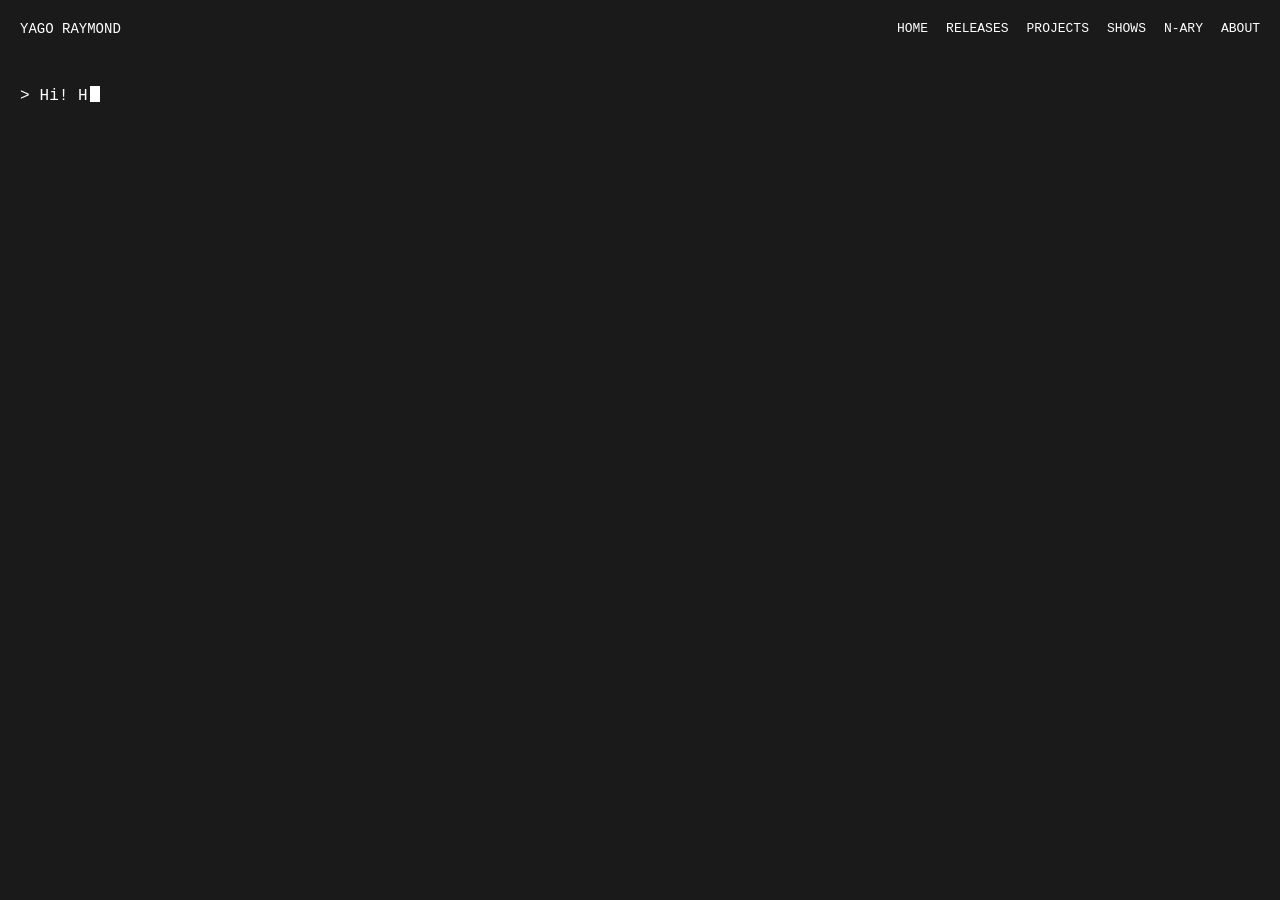
<file: index.html>
<!DOCTYPE html>
<html lang="en">

<head>
    <meta charset="UTF-8">
    <meta name="viewport" content="width=device-width, initial-scale=1.0">

    <title>Yago Raymond</title>

    <link rel="shortcut icon" href="[data-uri]" />

    <link rel="stylesheet" href="css/style.css">
</head>

<body class="home-page">

    <header>
        <a class="name" href="index.html">
            YAGO RAYMOND
        </a>

        <nav>
            <a href="index.html">HOME</a>
            <a href="releases.html">RELEASES</a>
            <a href="projects.html">PROJECTS</a>
            <a href="shows.html">SHOWS</a>
            <a href="https://yagoraymond.github.io/N-ary/">N-ARY</a>
            <a href="about.html">ABOUT</a>
        </nav>
    </header>

    <main class="home">

        <div class="terminal-intro">

            <div class="terminal-line">
                <span class="terminal-prompt">&gt;</span>
                <span class="terminal-output"></span>
            </div>

            <div class="terminal-line">
                <span class="terminal-prompt">&gt;</span>
                <span class="terminal-output"></span>
            </div>

            <div class="terminal-line">
                <span class="terminal-prompt">&gt;</span>
                <span class="terminal-output"></span>
            </div>

            <div class="terminal-line">
                <span class="terminal-prompt">&gt;</span>
                <span class="terminal-output"></span>
            </div>

        </div>


        <div class="home-links" id="home-links">

            <a href="releases.html" class="home-card">
                <img src="assets/images/thumbs/MUSIC_IMAGE.jpg" alt="Yago Raymond music">
                <span>LISTEN →</span>
            </a>

            <a href="https://nary.yagoraymond.cat" class="home-card">
                <img src="assets/images/N_ary_w.gif" alt="N-ary">
                <span>PLAY WITH N-ARY →</span>
            </a>

        </div>

    </main>

</body>


<script>

const lines = [

    [
        {
            text: "Hi! How are you?"
        }
    ],

    [
        {
            text: "My name is Yago Raymond and I "
        },
        {
            text: "live code music!",
            href: "releases.html"
        }
    ],

    [
        {
            text: "I also made "
        },
        {
            text: "N-ary",
            href: "https://nary.yagoraymond.cat"
        },
        {
            text: ", a live coding environment."
        }
    ],

    [
        {
            text: "Enjoy!"
        }
    ]

];


const lineElements =
    document.querySelectorAll(".terminal-line");

const homeLinks =
    document.getElementById("home-links");

const cursor =
    document.createElement("span");

cursor.className = "terminal-cursor";


function wait(ms) {

    return new Promise(resolve =>
        setTimeout(resolve, ms)
    );

}


/* TEMPS DE TECLEIG MÉS HUMÀ */

function getTypingDelay(character) {

    // base irregular però àgil
    let delay =
        25 + Math.random() * 45;

    // petita pausa entre paraules
    if (character === " ") {
        delay +=
            20 + Math.random() * 55;
    }

    // comes
    if (character === ",") {
        delay +=
            60 + Math.random() * 80;
    }

    // final de frase
    if (
        character === "." ||
        character === "!" ||
        character === "?"
    ) {
        delay +=
            110 + Math.random() * 130;
    }

    // micropausa ocasional
    if (Math.random() < 0.03) {
        delay +=
            60 + Math.random() * 100;
    }

    return delay;
}


/* TYPO OCASIONAL */

const makeTypo =
    Math.random() < 0.25;

let typoDone = false;


const neighbourKeys = {
    a: "s",
    s: "a",
    d: "s",
    f: "d",
    g: "f",
    h: "g",
    j: "h",
    k: "j",
    l: "k",

    q: "w",
    w: "q",
    e: "w",
    r: "e",
    t: "r",
    y: "t",
    u: "y",
    i: "u",
    o: "i",
    p: "o",

    z: "x",
    x: "z",
    c: "x",
    v: "c",
    b: "v",
    n: "b",
    m: "n"
};


async function typeSegment(
    container,
    segment
) {

    // Cada segment té el seu node.
    // Això preserva correctament els links.

    const target =
        segment.href
            ? document.createElement("a")
            : document.createElement("span");


    if (segment.href) {

        target.href =
            segment.href;

    }


    container.appendChild(target);


    for (
        let i = 0;
        i < segment.text.length;
        i++
    ) {

        const character =
            segment.text[i];


        /*
         * Un únic error ocasional.
         * No passa en links ni al principi/final.
         */

        const lower =
            character.toLowerCase();

        const canTypo =
            makeTypo &&
            !typoDone &&
            !segment.href &&
            i > 3 &&
            i < segment.text.length - 3 &&
            neighbourKeys[lower] &&
            Math.random() < 0.035;


        if (canTypo) {

            const wrong =
                neighbourKeys[lower];

            target.textContent +=
                character === character.toUpperCase()
                    ? wrong.toUpperCase()
                    : wrong;

            container.appendChild(cursor);

            await wait(
                150 + Math.random() * 250
            );


            // backspace

            target.textContent =
                target.textContent.slice(0, -1);

            container.appendChild(cursor);

            await wait(
                100 + Math.random() * 140
            );

            typoDone = true;

        }


        // lletra correcta

        target.textContent +=
            character;

        container.appendChild(cursor);


        await wait(
            getTypingDelay(character)
        );

    }

}


async function typeTerminal() {

    // pausa inicial
    await wait(
        400 + Math.random() * 350
    );


    for (
        let lineIndex = 0;
        lineIndex < lines.length;
        lineIndex++
    ) {

        const line =
            lineElements[lineIndex];

        const output =
            line.querySelector(
                ".terminal-output"
            );


        line.classList.add(
            "visible"
        );

        output.appendChild(cursor);


        for (
            const segment
            of lines[lineIndex]
        ) {

            await typeSegment(
                output,
                segment
            );

        }


        if (
            lineIndex <
            lines.length - 1
        ) {

            cursor.remove();

            // pausa irregular abans
            // de començar nova línia

            await wait(
                250 +
                Math.random() * 450
            );

        }

    }


    await wait(
        450 + Math.random() * 300
    );

    homeLinks.classList.add(
        "visible"
    );

}


typeTerminal();

</script>


</html>
</file>
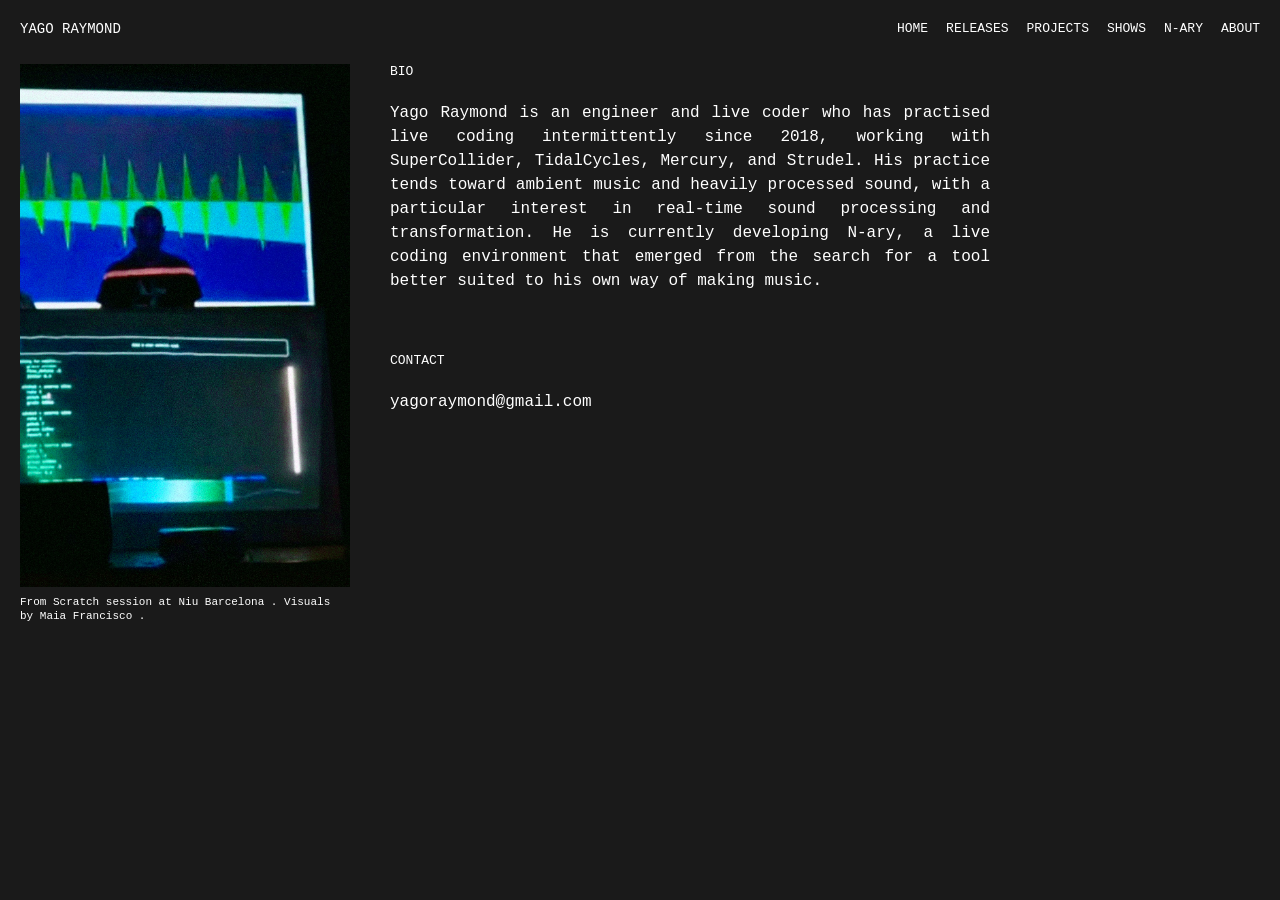
<file: about.html>
<!DOCTYPE html>
<html lang="en">
<head>
    <meta charset="UTF-8">
    <meta name="viewport" content="width=device-width, initial-scale=1.0">

    <title>Releases — Yago Raymond</title>

    <link rel="shortcut icon" href="[data-uri]" />

    <link rel="stylesheet" href="css/style.css">
</head>

<body class="about-page">

    <header>
        <a class="name" href="index.html">
            YAGO RAYMOND
        </a>

        <nav>
            <a href="index.html">HOME</a>
            <a href="releases.html">RELEASES</a>
            <a href="projects.html">PROJECTS</a>
            <a href="shows.html">SHOWS</a>
            <a href="https://yagoraymond.github.io/N-ary/">N-ARY</a>
            <a href="about.html">ABOUT</a>
        </nav>
    </header>


<main class="about">
    
    <div class="about-content">
        <div class="about-image">

            <img
                src="assets/images/profile.jpg"
                alt="Yago Raymond"
            >
            <p class="photo-caption">
                From Scratch session at
                <a href="https://www.niubcn.com/" target="_blank" rel="noopener">
                    Niu Barcelona
                </a>
                . Visuals by
                <a href="https://maiafrancisco.com/" target="_blank" rel="noopener">
                    Maia Francisco
                </a>.
            </p>
        </div>

        <div class="about-text">

            <h2>BIO</h2>

            <p>
                Yago Raymond is an engineer and live coder who has practised
                live coding intermittently since 2018, working with
                SuperCollider, TidalCycles, Mercury, and Strudel. His practice
                tends toward ambient music and heavily processed sound, with a
                particular interest in real-time sound processing and
                transformation. He is currently developing N-ary, a live
                coding environment that emerged from the search for a tool
                better suited to his own way of making music.
            </p>

            <h2>CONTACT</h2>

            <p>
                yagoraymond@gmail.com
            </p>

        </div>

        

    </div>

</main>
</body>
</html>
</file>
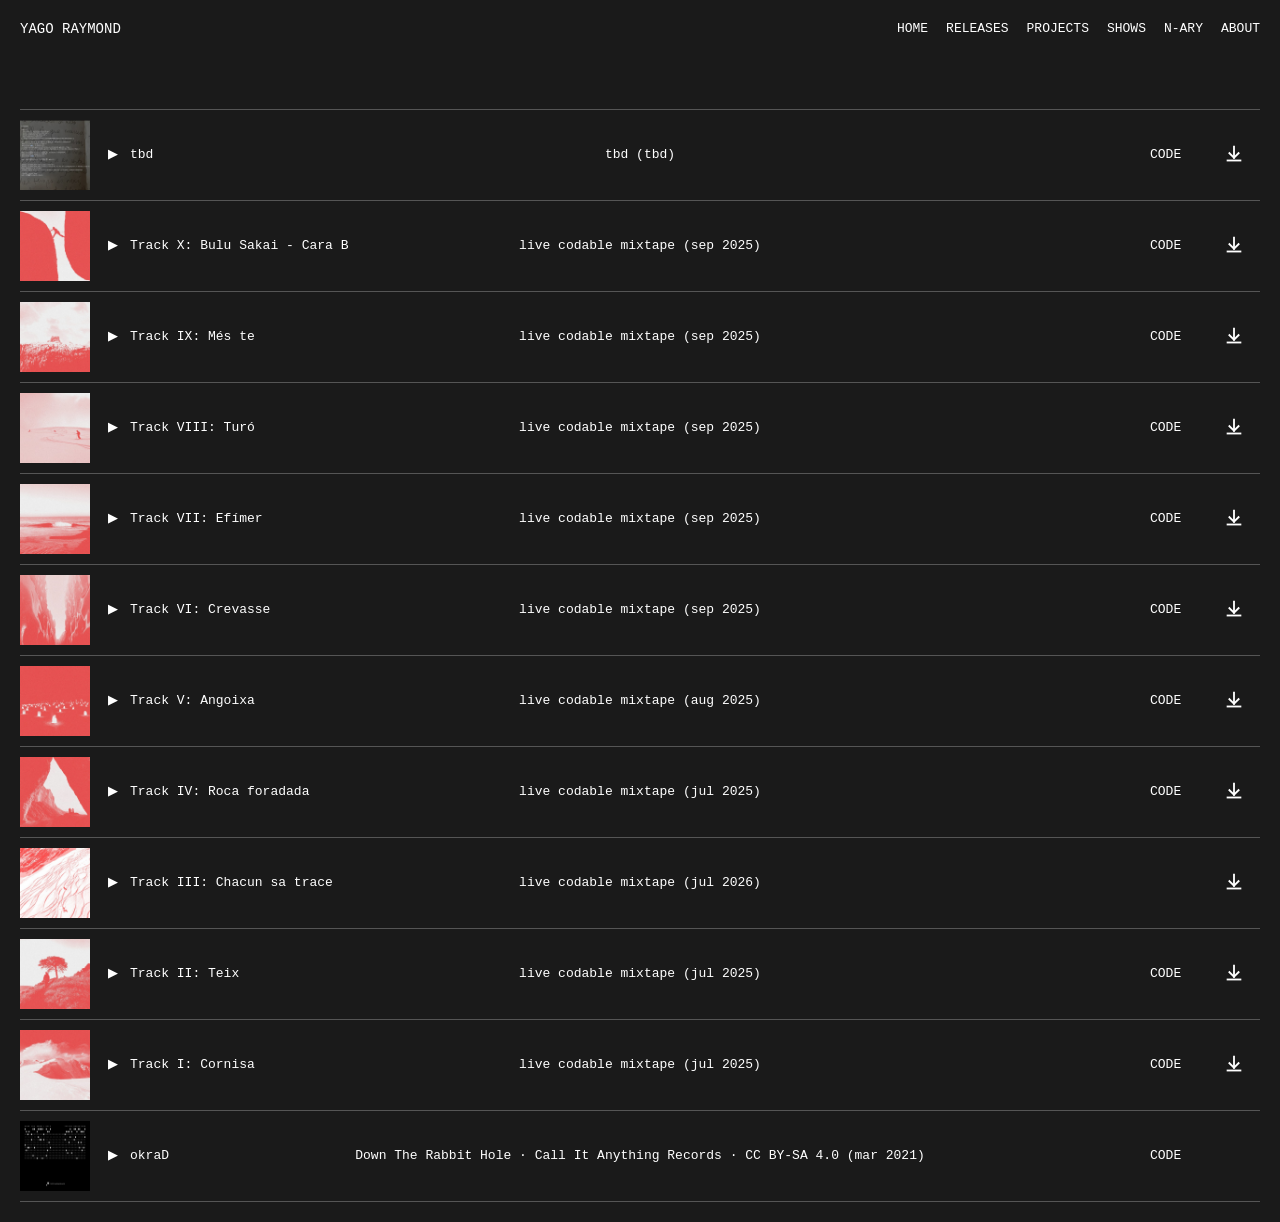
<file: releases.html>
<!DOCTYPE html>
<html lang="en">

<head>
    <meta charset="UTF-8">
    <meta name="viewport" content="width=device-width, initial-scale=1.0">

    <title>Releases — Yago Raymond</title>

    <link rel="shortcut icon" href="[data-uri]" />

    <link rel="stylesheet" href="css/style.css">
</head>

<body>

    <header>
        <a class="name" href="index.html">
            YAGO RAYMOND
        </a>

        <nav>
            <a href="index.html">HOME</a>
            <a href="releases.html">RELEASES</a>
            <a href="projects.html">PROJECTS</a>
            <a href="shows.html">SHOWS</a>
            <a href="https://yagoraymond.github.io/N-ary/">N-ARY</a>
            <a href="about.html">ABOUT</a>
        </nav>
    </header>


    <main class="releases">

        <!-- Aquí es generaran els tracks -->
        <div id="release-list"></div>

    </main>

    <!-- PLAYER -->
    <div id="player">

        <!-- PREV / PLAY / NEXT -->
        <div class="player-left">

            <button id="prev-button" aria-label="Previous track">
                <svg viewBox="0 0 24 24">
                    <rect x="4" y="5" width="2" height="14"></rect>
                    <path d="M19 5 L8 12 L19 19 Z"></path>
                </svg>
            </button>

            <button id="play-button" aria-label="Play">

                <svg class="play-icon" viewBox="0 0 24 24">
                    <path d="M7 4 L20 12 L7 20 Z"></path>
                </svg>

                <svg class="pause-icon" viewBox="0 0 24 24">
                    <rect x="7" y="5" width="3" height="14"></rect>
                    <rect x="14" y="5" width="3" height="14"></rect>
                </svg>

            </button>

            <button id="next-button" aria-label="Next track">
                <svg viewBox="0 0 24 24">
                    <path d="M5 5 L16 12 L5 19 Z"></path>
                    <rect x="18" y="5" width="2" height="14"></rect>
                </svg>
            </button>

        </div>


        <!-- TRACK + PROGRESS -->
        <div class="player-center">

            <div id="player-title"></div>

            <div class="player-progress">

                <span id="current-time">
                    0:00
                </span>

                <input
                    id="progress-bar"
                    type="range"
                    min="0"
                    max="100"
                    value="0"
                    step="0.1"
                    aria-label="Track progress"
                >

                <span id="total-time">
                    0:00
                </span>

            </div>

        </div>


        <!-- SHUFFLE / CLOSE -->
        <div class="player-right">

            <button
                id="shuffle-button"
                aria-label="Shuffle"
                title="Shuffle"
            >
                <svg viewBox="0 0 24 24">
                    <path d="M4 7 H7 C12 7 12 17 17 17 H20"></path>
                    <path d="M17 14 L20 17 L17 20"></path>

                    <path d="M4 17 H7 C9 17 10 15 11 13"></path>
                    <path d="M13 9 C14 8 15 7 17 7 H20"></path>
                    <path d="M17 4 L20 7 L17 10"></path>
                </svg>
            </button>

            <button id="close-player" aria-label="Close player">
                ×
            </button>

        </div>


        <audio id="audio-player"></audio>

    </div>


  

    <!-- =========================
         RELEASE DATA: 
         
         POSAR AQUI TOTS ELS TRACKS NOUS, AMB TIOL I NOM DEL TRACK 
         (AMB UN .WAV A asssets/audio I UN .JPG A assets/images)
         ========================= -->

    <script>

        const releases = [
            {
                title: "tbd",
                file: "tbd",
                album: "tbd",
                date: "tbd",
                download: true,
                code: "LINK_AL_CODI"
            },
            {
                title: "Track X: Bulu Sakai - Cara B",
                file: "Track_X_Bulu_Sakai_Cara_B",
                album: "live codable mixtape",
                date: "sep 2025",
                download: true,
                code: "https://github.com/YAGORAYMOND/tracks/blob/main/Track%20X%3A%20Bulu%20Sakai%20-%20Cara%20B"
            },
            {
                title: "Track IX: Més te",
                file: "Track_IX_mes_te",
                album: "live codable mixtape",
                date: "sep 2025",
                download: true,
                code: "https://github.com/YAGORAYMOND/tracks/blob/main/Track%20IX%3A%20M%C3%A9s%20te"
            },
            {
                title: "Track VIII: Turó",
                file: "Track_VIII_traces",
                album: "live codable mixtape",
                date: "sep 2025",
                download: true,
                code: "https://github.com/YAGORAYMOND/tracks/blob/main/Track%20VIII:%20Tur%C3%B3"
            },
            {
                title: "Track VII: Efímer",
                file: "Track_VII_efimer",
                album: "live codable mixtape",
                date: "sep 2025",
                download: true,
                code: "https://github.com/YAGORAYMOND/tracks/blob/main/Track%20VII%3A%20Ef%C3%ADmer"
            },
            {
                title: "Track VI: Crevasse",
                file: "Track_VI_crevasse",
                album: "live codable mixtape",
                date: "sep 2025",
                download: true,
                code: "https://github.com/YAGORAYMOND/tracks/blob/main/Track%20VI%3A%20Crevasse"
            },
            {
                title: "Track V: Angoixa",
                file: "Track_V_angoixa",
                album: "live codable mixtape",
                date: "aug 2025",
                download: true,
                code: "https://github.com/YAGORAYMOND/tracks/blob/main/Track%20V%3A%20Angoixa"
            },
            {
                title: "Track IV: Roca foradada",
                file: "Track_IV_roca_foradada",
                album: "live codable mixtape",
                date: "jul 2025",
                download: true,
                code: "https://github.com/YAGORAYMOND/tracks/blob/main/Track%20IV%3A%20Roca%20foradada"
            },
            {
                title: "Track III: Chacun sa trace",
                file: "Track_III_chacun_sa_trace",
                album: "live codable mixtape",
                date: "jul 2026",
                download: true,
                code: null
            },
            {
                title: "Track II: Teix",
                file: "Track_II_teix",
                album: "live codable mixtape",
                date: "jul 2025",
                download: true,
                code: "https://github.com/YAGORAYMOND/tracks/blob/main/Track%20II%3A%20Teix"
            },
            {
                title: "Track I: Cornisa",
                file: "Track_I_cornisa",
                album: "live codable mixtape",
                date: "jul 2025",
                download: true,
                code: "https://github.com/YAGORAYMOND/tracks/blob/main/Track%20I%3A%20Cornisa"
            },
            {
                title: "okraD",
                file: "okraD",
                album: "Down The Rabbit Hole · Call It Anything Records · CC BY-SA 4.0",
                date: "mar 2021",
                download: false,
                code: "https://github.com/YAGORAYMOND/Algoritmic-compositions/blob/master/2020.06.07%20-%20Toplap%20Mix%20(down%20the%20rabbit%20hole)"
            }
        ];


        /* =========================
           GENERAR TRACKS
           ========================= */

        const releaseList =
            document.getElementById("release-list");


        releases.forEach(track => {

            const audio =
                `assets/audio/${track.file}.wav`;

            const image =
                `assets/images/thumbs/${track.file}.jpg`;


            const article =
                document.createElement("article");

            article.className =
                "release-track";

            article.dataset.title =
                track.title;

            article.dataset.audio =
                audio;

            article.dataset.download =
                audio;

            const downloadButton =
                track.download !== false
                    ? `
                        <a
                            class="track-download"
                            href="${audio}"
                            download="${track.file}.wav"
                            aria-label="Download ${track.title}"
                        >
                            <svg
                                class="track-download-icon"
                                viewBox="0 0 24 24"
                                aria-hidden="true"
                            >
                                <path d="M12 3V15"></path>
                                <path d="M7 10L12 15L17 10"></path>
                                <path d="M5 18H19"></path>
                            </svg>
                        </a>
                    `
                    : "";
            
            const codeButton =
                track.code
                    ? `
                        <a
                            class="track-code"
                            href="${track.code}"
                            target="_blank"
                            rel="noopener"
                        >
                            CODE
                        </a>
                    `
                    : `<span class="track-code track-code-empty">CODE</span>`;
        
            article.innerHTML = `

                <div class="track-main">

                    <img
                        class="track-cover"
                        src="${image}"
                        alt="${track.title}"
                    >

                    <span class="track-play-icon">
                        ▶
                    </span>

                    <div class="track-title">
                        ${track.title}
                    </div>

                </div>

                <div class="track-meta">
                    ${track.album} (${track.date})
                </div>

                <div class="track-actions">
                    ${codeButton}
                    ${downloadButton}
                </div>
            `;

            
            releaseList.appendChild(article);

        });

    </script>


    <!-- Lògica del reproductor -->
    <script src="js/player.js"></script>

</body>

</html>
</file>
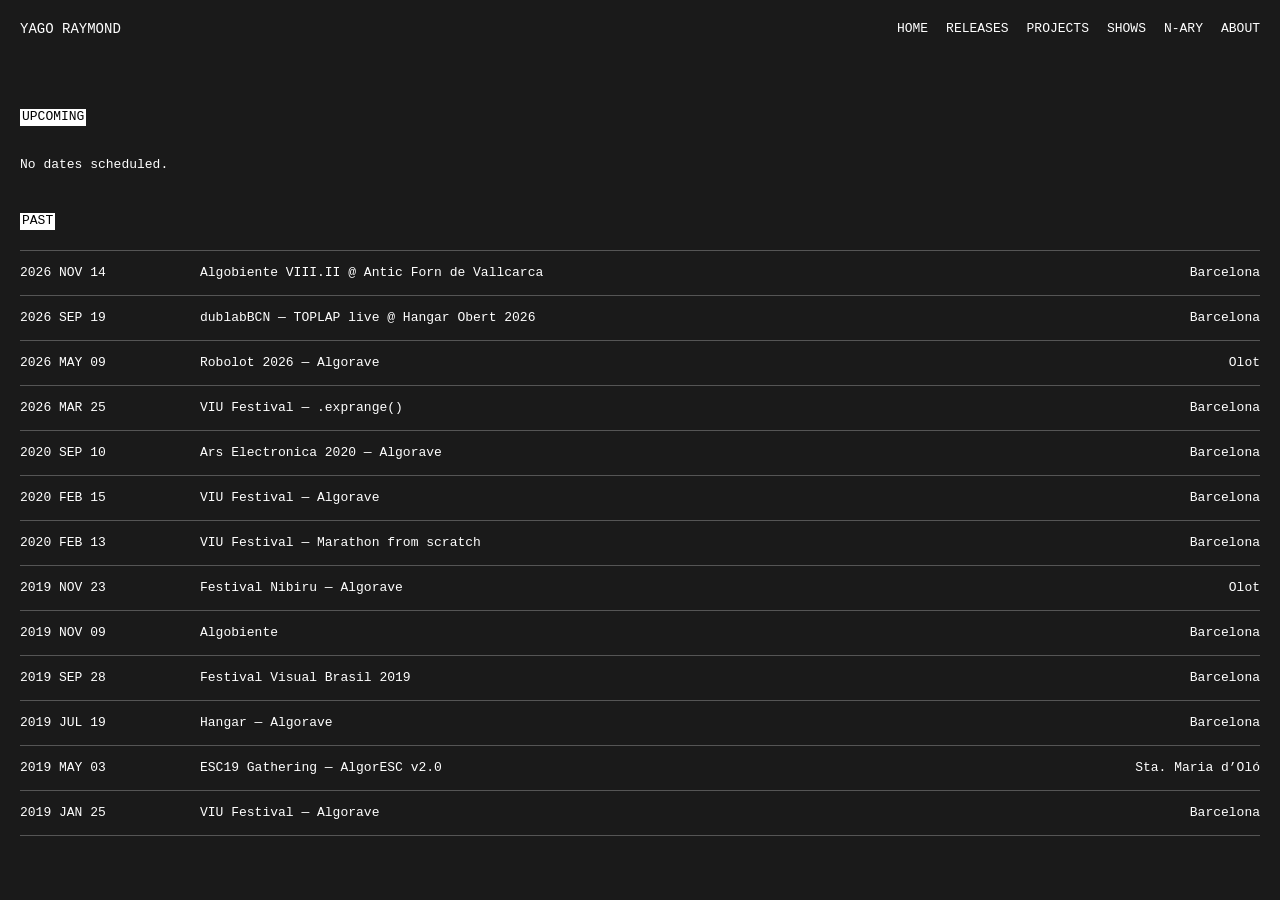
<file: shows.html>
<!DOCTYPE html>
<html lang="en">

<head>
    <meta charset="UTF-8">
    <meta name="viewport" content="width=device-width, initial-scale=1.0">

    <title>Shows — Yago Raymond</title>

    <link rel="shortcut icon" href="[data-uri]" />

    <link rel="stylesheet" href="css/style.css">
</head>

<body>

    <header>
        <a class="name" href="index.html">
            YAGO RAYMOND
        </a>

        <nav>
            <a href="index.html">HOME</a>
            <a href="releases.html">RELEASES</a>
            <a href="projects.html">PROJECTS</a>
            <a href="shows.html">SHOWS</a>
            <a href="https://yagoraymond.github.io/N-ary/">N-ARY</a>
            <a href="about.html">ABOUT</a>
        </nav>
    </header>


    <main class="shows">

        <!-- =========================
             UPCOMING
             ========================= -->

        <section class="shows-section">

            <h2>UPCOMING</h2>

            <div id="upcoming-shows"></div>

        </section>


        <!-- =========================
             PAST
             ========================= -->

        <section class="shows-section">

            <h2>PAST</h2>

            <div id="past-shows"></div>

        </section>

    </main>


    <script>

        /* =========================
           SHOW DATA
           ========================= */

        const shows = [
                {
                date: "2026-11-14",
                venue: "Algobiente VIII.II @ Antic Forn de Vallcarca ",
                city: "Barcelona",
                url: "https://parkellipsen.de/projects/algobiente.html"
            },

                    {
                date: "2026-09-19",
                venue: "dublabBCN — TOPLAP live @ Hangar Obert 2026 ",
                city: "Barcelona",
                url: "https://graf.cat/events/event/hangar-obert-2026/"
                  /* canviar a: https://dublab.cat/shows/toplap UN COP ESTIGUI PUBLICAT*/

            },

            {
                date: "2026-05-09",
                venue: "Robolot 2026 — Algorave",
                city: "Olot",
                url: "https://som.robolot.online/robolotcon26/"
            },

            {
                date: "2026-03-25",
                venue: "VIU Festival — .exprange()",
                city: "Barcelona",
                url: "https://toplap.cat/posts/viu-2026-exprange/"
            },

            {
                date: "2020-09-10",
                venue: "Ars Electronica 2020 — Algorave",
                city: "Barcelona",
                url: "https://ars.electronica.art/keplersgardens/en/algorave/"
            },

            {
                date: "2020-02-15",
                venue: "VIU Festival — Algorave",
                city: "Barcelona",
                url: "https://www.tonijaume.com/2021/06/22/afiche-algorave-viu-2020/"
            },

            {
                date: "2020-02-13",
                venue: "VIU Festival — Marathon from scratch",
                city: "Barcelona",
                url: "https://hangar.org/en/residents/activitats-dels-residents/viu2020/"
            },

            {
                date: "2019-11-23",
                venue: "Festival Nibiru — Algorave",
                city: "Olot",
                url: "https://www.olotcultura.cat/segona-edicio-de-nibiru-la-mostra-dart-avancada/"
            },

            {
                date: "2019-11-09",
                venue: "Algobiente",
                city: "Barcelona",
                url: "https://parkellipsen.de/projects/algobiente.html"
            },

            {
                date: "2019-09-28",
                venue: "Festival Visual Brasil 2019",
                city: "Barcelona",
                url: "https://festivalvisualbrasil.com/ediciones/toplap"
            },

            {
                date: "2019-07-19",
                venue: "Hangar — Algorave",
                city: "Barcelona",
                url: "https://hangar.org/en/residents/activitats-dels-residents/espanol-algorave/"
            },

            {
                date: "2019-05-03",
                venue: "ESC19 Gathering — AlgorESC v2.0",
                city: "Sta. Maria d’Oló",
                url: "https://escape.cat/2019/algoresc2.html"
            },

            {
                date: "2019-01-25",
                venue: "VIU Festival — Algorave",
                city: "Barcelona",
                url: "https://hangar.org/en/residents/activitats-dels-residents/espanol-viu/"
            }

        ];


        /* =========================
           ELEMENTS HTML
           ========================= */

        const upcomingContainer =
            document.getElementById("upcoming-shows");

        const pastContainer =
            document.getElementById("past-shows");


        /* =========================
           DATA ACTUAL
           ========================= */

        const now =
            new Date();

        const today =
            [
                now.getFullYear(),

                String(
                    now.getMonth() + 1
                ).padStart(2, "0"),

                String(
                    now.getDate()
                ).padStart(2, "0")

            ].join("-");


        /* =========================
           SEPARAR UPCOMING / PAST
           ========================= */

        const upcomingShows =
            shows
                .filter(
                    show =>
                        show.date >= today
                )
                .sort(
                    (a, b) =>
                        a.date.localeCompare(
                            b.date
                        )
                );


        const pastShows =
            shows
                .filter(
                    show =>
                        show.date < today
                )
                .sort(
                    (a, b) =>
                        b.date.localeCompare(
                            a.date
                        )
                );


        /* =========================
           FORMAT DATA
           ========================= */

        const months = [
            "JAN",
            "FEB",
            "MAR",
            "APR",
            "MAY",
            "JUN",
            "JUL",
            "AUG",
            "SEP",
            "OCT",
            "NOV",
            "DEC"
        ];


        function formatShowDate(date) {

            const [
                year,
                month,
                day
            ] =
                date.split("-");

            return (
                year +
                " " +
                months[
                    Number(month) - 1
                ] +
                " " +
                day
            );
        }


        /* =========================
           CREAR FILA
           ========================= */

        function createShowRow(show) {

            const row =
                document.createElement(
                    "div"
                );

            row.className =
                "show-row";


            const content = `

                <div class="show-date">
                    ${formatShowDate(show.date)}
                </div>

                <div class="show-venue">
                    ${show.venue}
                </div>

                <div class="show-city">
                    ${show.city}
                </div>

            `;


            if (show.url) {

                row.innerHTML = `

                    <a
                        class="show-link"
                        href="${show.url}"
                        target="_blank"
                        rel="noopener"
                    >
                        ${content}
                    </a>

                `;

            }

            else {

                row.innerHTML =
                    content;
            }


            return row;
        }


        /* =========================
        GENERAR UPCOMING
        ========================= */

        if (upcomingShows.length === 0) {

            upcomingContainer.innerHTML = `
                <div class="no-shows">
                    No dates scheduled.
                </div>
            `;

        }

        else {

            upcomingShows.forEach(
                show => {

                    upcomingContainer
                        .appendChild(
                            createShowRow(show)
                        );
                }
            );

        }


        /* =========================
           GENERAR PAST
           ========================= */

        pastShows.forEach(
            show => {

                pastContainer
                    .appendChild(
                        createShowRow(show)
                    );
            }
        );

    </script>

</body>

</html>
</file>
<file: css/style.css>
/* =========================
   BASE
   ========================= */

* {
    box-sizing: border-box;
}

html {
    background: #1a1a1a;
    scrollbar-width: none;
}

html::-webkit-scrollbar {
    display: none;
}

body {
    margin: 0;
    padding: 20px;

    min-height: 100vh;

    background: #1a1a1a;
    color: #fff;

    font-family: "Lucida Console", "Courier New", monospace; /* 1a, 2a i ultima opció. */
    font-size: 13px;
    line-height: 1.35;
    font-weight: 400;

    -webkit-font-smoothing: antialiased;
}

/* =========================
   LINKS
   ========================= */

a {
    color: #fff;
    text-decoration: none;
}

a:hover {
    text-decoration: underline;
}


/* =========================
   HEADER
   ========================= */

header {
    width: 100%;
    display: flex;
    justify-content: space-between;
    align-items: flex-start;
    margin-bottom: 70px;
}

.name {
    font-size: 14px;
    font-weight: 400;
    white-space: nowrap;
}


/* =========================
   NAVIGATION
   ========================= */

nav {
    display: flex;
    flex-wrap: wrap;
    justify-content: flex-end;

    gap: 0 18px;
}

nav a {
    font-weight: 400;
}


/* =========================
   CONTENT
   ========================= */

main {
    width: 100%;
}

h1,
h2,
h3 {
    margin: 0 0 20px 0;

    font-size: 13px;
    line-height: 1.3;
    font-weight: 400;
}

p {
    margin: 0 0 12px 0;
}


/* =========================
   MOBILE
   ========================= */

@media (max-width: 700px) {

    body {
        padding: 14px;
    }

    header {
        display: block;
        margin-bottom: 50px;
    }

    .name {
        display: block;
        margin-bottom: 18px;
    }

    nav {
        justify-content: flex-start;
        gap: 6px 16px;
    }
}

/* =========================
   RELEASES
   ========================= */

.releases h1 {
    margin-bottom: 30px;
}


/* FILA */

.release-track {
    width: 100%;

    display: grid;
    grid-template-columns: 1fr auto 1fr;
    align-items: center;

    padding: 10px 0;

    border-top: 1px solid #555;
}

.release-track:last-child {
    border-bottom: 1px solid #555;
}



/* PART CLICABLE */

.track-play-icon {
    margin-right: 12px;
    cursor: pointer;
}

.track-main {
    display: flex;
    align-items: center;

    justify-self: start;

    cursor: pointer;
}

.track-cover {
    width: 70px;
    height: 70px;

    object-fit: cover;

    margin-right: 18px;
}

.track-title {
    font-size: 13px;
}

.track-main:hover .track-title {
    text-decoration: underline;
}


/* SEGONA COLUMNA: ALBUM + DATA */

.track-meta {
    justify-self: center;
    white-space: nowrap;
}


/* AMAGAR ALBUM/DATA QUAN FALTA ESPAI */

@media (max-width: 850px) {

    .release-track {
        grid-template-columns: 1fr auto;
    }

    .track-meta {
        display: none;
    }

    .track-download {
        justify-self: end;
    }
}


/* CODE + DOWNLOAD */

.track-actions {
    justify-self: end;

    display: grid;
    grid-template-columns: 55px 22px;
    column-gap: 18px;
    align-items: center;

    margin-right: 15px;
}

.track-code {
    justify-self: start;
    white-space: nowrap;
}

.track-code-empty {
    visibility: hidden;
}

.track-download {
    justify-self: end;
    white-space: nowrap;
}

.track-download-icon {
    display: block;

    width: 22px;
    height: 22px;

    fill: none;
    stroke: currentColor;
    stroke-width: 2;

    stroke-linecap: square;
    stroke-linejoin: miter;
}

/* =========================
   PLAYER
   ========================= */

#player {
    position: fixed;
    left: 0;
    right: 0;
    bottom: 0;

    display: none;
    align-items: center;

    min-height: 82px;
    padding: 12px 26px;

    background: #fff;
    color: #000;

    z-index: 1000;
}

#player.open {
    display: flex;
}


/* =========================
   PLAYER - BOTONS GENERALS
   ========================= */

#player button {
    appearance: none;
    -webkit-appearance: none;

    margin: 0;
    padding: 0;

    border: 0;
    outline: 0;

    background: transparent;
    color: #000;

    font: inherit;

    cursor: pointer;

    display: flex;
    align-items: center;
    justify-content: center;
}


/* =========================
   PLAYER - ESQUERRA
   PREV / PLAY / NEXT
   ========================= */

.player-left {
    display: flex;
    align-items: center;

    gap: 20px;

    margin-right: 30px;
}

.player-left button {
    width: 28px;
    height: 34px;
}

.player-left svg {
    display: block;

    width: 100%;
    height: 100%;

    fill: #000;
}


/* Play / pause */

.pause-icon {
    display: none !important;
}

#play-button.playing .play-icon {
    display: none;
}

#play-button.playing .pause-icon {
    display: block !important;
}


/* =========================
   PLAYER - CENTRE
   TRACK + TEMPS + BARRA
   ========================= */

.player-center {
    width: min(480px, 50vw);
    min-width: 250px;
}

#player-title {
    margin-bottom: 8px;

    color: #000;

    white-space: nowrap;
    overflow: hidden;
    text-overflow: ellipsis;
}


/* =========================
   PLAYER - PROGRESS
   ========================= */

.player-progress {
    display: grid;

    grid-template-columns:
        auto
        minmax(120px, 1fr)
        auto;

    align-items: center;

    gap: 12px;
}

#current-time,
#total-time {
    color: #000;
    white-space: nowrap;
}


/* Barra */

#progress-bar {
    appearance: none;
    -webkit-appearance: none;

    width: 100%;
    height: 4px;

    margin: 0;
    padding: 0;

    border: 0;
    border-radius: 0;
    outline: 0;

    background:
        linear-gradient(
            to right,
            #000 0%,
            #000 var(--progress, 0%),
            #ccc var(--progress, 0%),
            #ccc 100%
        );

    cursor: pointer;
}


/* Treure barra nativa Chrome */

#progress-bar::-webkit-slider-runnable-track {
    height: 4px;
    background: transparent;
    border: 0;
}


/* Cursor Chrome */

#progress-bar::-webkit-slider-thumb {
    appearance: none;
    -webkit-appearance: none;

    width: 6px;
    height: 10px;

    margin-top: -3px;

    border: 0;
    border-radius: 0;

    background: #000;
}


/* Firefox */

#progress-bar::-moz-range-track {
    height: 4px;

    border: 0;

    background: transparent;
}

#progress-bar::-moz-range-thumb {
    width: 6px;
    height: 10px;

    border: 0;
    border-radius: 0;

    background: #000;
}


/* =========================
   PLAYER - DRETA
   SHUFFLE / CLOSE
   ========================= */

.player-right {
    margin-left: auto;

    display: flex;
    align-items: center;

    gap: 32px;
}


/* Shuffle */

#shuffle-button {
    width: 26px;
    height: 26px;
}

#shuffle-button svg {
    display: block;

    width: 100%;
    height: 100%;

    fill: none;
    stroke: #000;
    stroke-width: 2;

    stroke-linecap: square;
    stroke-linejoin: miter;
}

#shuffle-button {
    opacity: 0.4;
}

#shuffle-button.active {
    opacity: 1;
}


/* =========================
   CLOSE
   ========================= */

#close-player {
    position: relative;

    width: 30px;
    height: 30px;

    font-size: 0;
}

#close-player::before,
#close-player::after {
    content: "";

    position: absolute;

    left: 14px;
    top: 4px;

    width: 3px;
    height: 22px;

    background: #000;
}

#close-player::before {
    transform: rotate(45deg);
}

#close-player::after {
    transform: rotate(-45deg);
}

/* =========================
   PLAYER - ESPAI FINAL
   ========================= */

body.player-open {
    padding-bottom: 105px;
}


/* =========================
   SHOWS
   ========================= */


/* UPCOMING / PAST */

.shows-section h2 {
    width: fit-content;

    color: #000;
    background: #fff;

    padding: 0 2px;
    margin-bottom: 20px;
}


/* ESPAI ENTRE UPCOMING I PAST */

.shows-section + .shows-section {
    margin-top: 30px;
}


/* MISSATGE SENSE DATES */

.no-shows {
    padding: 10px 0;
}


/* =========================
   SHOW ROWS
   ========================= */

.show-row {
    width: 100%;

    border-top: 1px solid #555;
}

.show-row:last-child {
    border-bottom: 1px solid #555;
}


/* TOTA LA FILA QUAN TÉ LINK */

.show-link {
    width: 100%;

    display: grid;

    grid-template-columns:
        150px
        minmax(0, 1fr)
        180px;
    
    column-gap: 30px;

    align-items: center;

    min-height: 44px;
}


/* DATA */

.show-date {
    white-space: nowrap;
}


/* NOM EVENT */

.show-venue {
    min-width: 0;
}


/* CIUTAT */

.show-city {
    text-align: right;
    white-space: nowrap;
}





/* =========================
   ABOUT
   ========================= */

.about-page header {
    margin-bottom: 25px;
}

.about-content {
    display: grid;
    grid-template-columns:
        330px
        minmax(0, 600px);

    gap: 40px;
    align-items: start;
}

.about-image img {
    display: block;
    width: 100%;
    height: auto;
}

.photo-caption {
    width: 100%;
    margin-top: 8px;
    font-size: 11px;
    line-height: 1.3;
    text-align: left;
}

.about-text p {
    margin: 0;
    font-size: 16px;
    line-height: 1.5;
    text-align: justify;
}

.about-text h2:not(:first-child) {
    margin-top: 60px;
}








/* =========================
   HOME
   ========================= */

.home-page header {
    margin-bottom: 45px;
}

.terminal-intro {
    margin-bottom: 30px;
    font-size: 16px;
    line-height: 1.6;
}

.terminal-line {
    display: none;
    align-items: baseline;
}

.terminal-line.visible {
    display: flex;
}

.terminal-prompt {
    flex: 0 0 auto;
    margin-right: 10px;
    user-select: none;
}

.terminal-output {
    min-width: 0;
}

.terminal-output a {
    text-decoration: none;
}

.terminal-output a:hover {
    text-decoration: underline;
}


/* CURSOR */

.terminal-cursor {
    display: inline-block;
    width: 0.65em;
    height: 1em;
    margin-left: 2px;
    background: #fff;
    vertical-align: -0.12em;
    animation: terminal-blink 1s steps(1) infinite;
}

@keyframes terminal-blink {

    0%,
    50% {
        opacity: 1;
    }

    51%,
    100% {
        opacity: 0;
    }
}


/* DUES PORTES */

.home-links {
    display: grid;
    grid-template-columns: 1fr 1fr;
    gap: 40px;
    max-width: 1100px;

    opacity: 0;
    transform: translateY(8px);

    transition:
        opacity 0.5s ease,
        transform 0.5s ease;

    pointer-events: none;
}

.home-links.visible {
    opacity: 1;
    transform: translateY(0);
    pointer-events: auto;
}

.home-card {
    display: block;
    justify-self: center;
}

.home-card img {
    display: block;
    width: 100%;
    aspect-ratio: 1 / 1;
    object-fit: cover;
    margin-bottom: 12px;
}


/* DESKTOP */

@media (min-width: 701px) {

    .home-card {
        width: min(84%, 54vh);
    }

}


/* MOBILE */

@media (max-width: 700px) {

    .terminal-intro {
        font-size: 14px;
        margin-bottom: 40px;
    }

    .home-links {
        grid-template-columns: 1fr;
        gap: 40px;
    }

    .home-card {
        width: 100%;
    }

}




/* =========================
   MOBILE
   ========================= */

@media (max-width: 700px) {

    .track-cover {
        width: 55px;
        height: 55px;

        margin-right: 12px;
    }

    .track-download {
        margin-left: 30px;
    }

    #player {
        padding: 0 14px;
    }

    #player-title {
        display: none;
    }

    #close-player {
        margin-left: 15px;
    }

     /* SHOWS */

    .show-row,
    .show-link {
        grid-template-columns:
            85px
            1fr;
    }

    .show-city {
        display: none;
    }

    .about-content {
    grid-template-columns: 1fr;
    }

    .about-image {
        max-width: 300px;
    }
}
</file>
